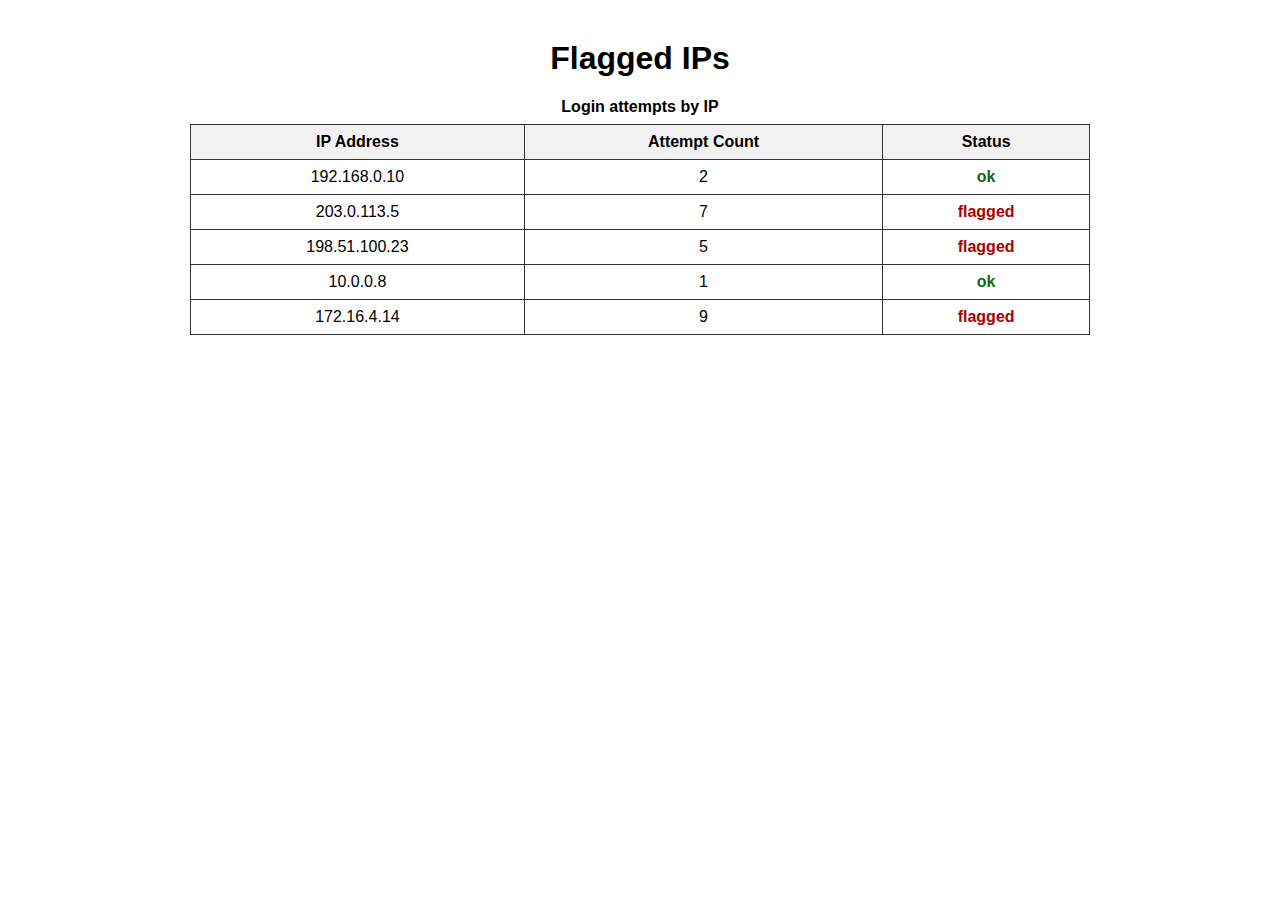
<file: security/index.html>
<!DOCTYPE html>
<html lang="en">
<head>
  <meta charset="UTF-8" />
  <title>Flagged IPs</title>
  <style>
    /* Basic table styling for readability */
    body { font-family: Arial, sans-serif; }
    .container { max-width: 900px; margin: 40px auto; padding: 0 16px; }
    h1 { text-align: center; }
    table { border-collapse: collapse; width: 100%; margin-top: 16px; }
    th, td { border: 1px solid #333; padding: 8px; text-align: center; }
    th { background-color: #f2f2f2; }
    caption { caption-side: top; font-weight: bold; margin-bottom: 8px; }
    .status-ok { color: #116611; font-weight: bold; }
    .status-flagged { color: #aa0000; font-weight: bold; }
    .error { color: #aa0000; margin-top: 12px; }
  </style>
</head>
<body>
  <div class="container">
    <h1>Flagged IPs</h1>

    <!-- Table structure; rows will be injected by JavaScript -->
    <table id="ipTable">
      <caption>Login attempts by IP</caption>
      <thead>
        <tr>
          <th>IP Address</th>
          <th>Attempt Count</th>
          <th>Status</th>
        </tr>
      </thead>
      <tbody></tbody>
    </table>

    <!-- Area to show any loading or fetch errors -->
    <div id="error" class="error" aria-live="polite"></div>
  </div>

  <script>
    // Note: Browsers block fetch() from local files when opened via file://
    // To avoid this, run a local server (see instructions below).
    // This script fetches flagged_ips.json, then renders rows in the table.

    async function loadFlaggedIPs() {
      const errorEl = document.getElementById('error');
      const tbody = document.querySelector('#ipTable tbody');

      try {
        const response = await fetch('flagged_ips.json', { cache: 'no-store' });
        if (!response.ok) {
          throw new Error(`Failed to load JSON (status ${response.status})`);
        }
        const data = await response.json();

        // Validate basic structure before rendering
        if (!Array.isArray(data)) {
          throw new Error('JSON root must be an array of entries');
        }

        // Clear existing rows
        tbody.innerHTML = '';

        // Render each entry into a table row
        data.forEach((item) => {
          // Fallbacks and simple validation
          const ip = item.ip ?? '';
          const attempts = Number.isInteger(item.attempts) ? item.attempts : 0;

          // If status is missing, derive it from attempts rule (>=5 => flagged)
          const status = item.status ?? (attempts >= 5 ? 'flagged' : 'ok');
          const statusClass = status === 'flagged' ? 'status-flagged' : 'status-ok';

          const tr = document.createElement('tr');
          tr.innerHTML = `
            <td>${ip}</td>
            <td>${attempts}</td>
            <td class="${statusClass}">${status}</td>
          `;
          tbody.appendChild(tr);
        });
      } catch (err) {
        errorEl.textContent = `Error: ${err.message}`;
      }
    }

    // Kick off loading once the page is ready
    document.addEventListener('DOMContentLoaded', loadFlaggedIPs);
  </script>
</body>
</html>
</file>
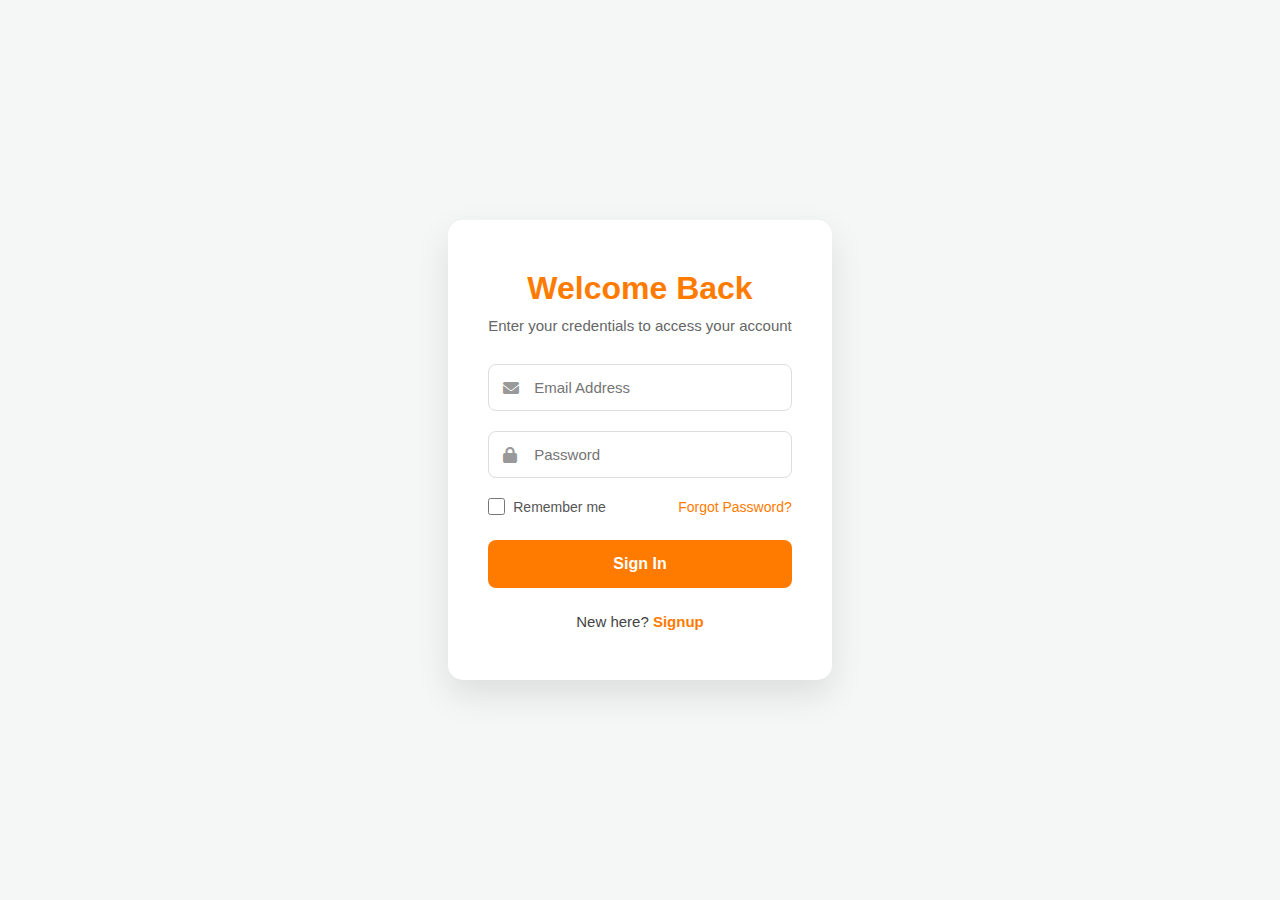
<file: E-Commerce1/login.html>
<!DOCTYPE html>
<html lang="en">
<head>
    <meta charset="UTF-8">
    <meta name="viewport" content="width=device-width, initial-scale=1.0">
    <title>Login | Premium E-Commerce</title>
    <link rel="stylesheet" href="https://cdnjs.cloudflare.com/ajax/libs/font-awesome/6.0.0/css/all.min.css">
    <link rel="stylesheet" href="login.css">
</head>
<body>

    <div class="login-container">
        <div class="form-card">
            <h1>Welcome Back</h1>
            <p class="subtitle">Enter your credentials to access your account</p>

            <form id="loginForm">
                <div class="input-group">
                    <i class="fa-solid fa-envelope"></i>
                    <input type="email" id="loginEmail" placeholder="Email Address" required>
                </div>
                
                <div class="input-group">
                    <i class="fa-solid fa-lock"></i>
                    <input type="password" id="loginPassword" placeholder="Password" required>
                </div>
                
                <div class="login-footer">
                    <div class="remember-container">
                        <input type="checkbox" id="remember">
                        <label for="remember">Remember me</label>
                    </div>
                    <a href="javascript:void(0)" onclick="forgotPassword()" class="orange-link forgot-pass">Forgot Password?</a>
                </div>

                <p id="loginErrorMessage" class="error-text"></p>

                <button type="submit" class="btn-primary">Sign In</button>
            </form>

            <p class="footer-text">
                New here? <a href="signup.html" class="orange-link"><strong>Signup</strong></a>
            </p>
        </div>
    </div>

    <script src="login.js"></script>
</body>
</html>
</file>
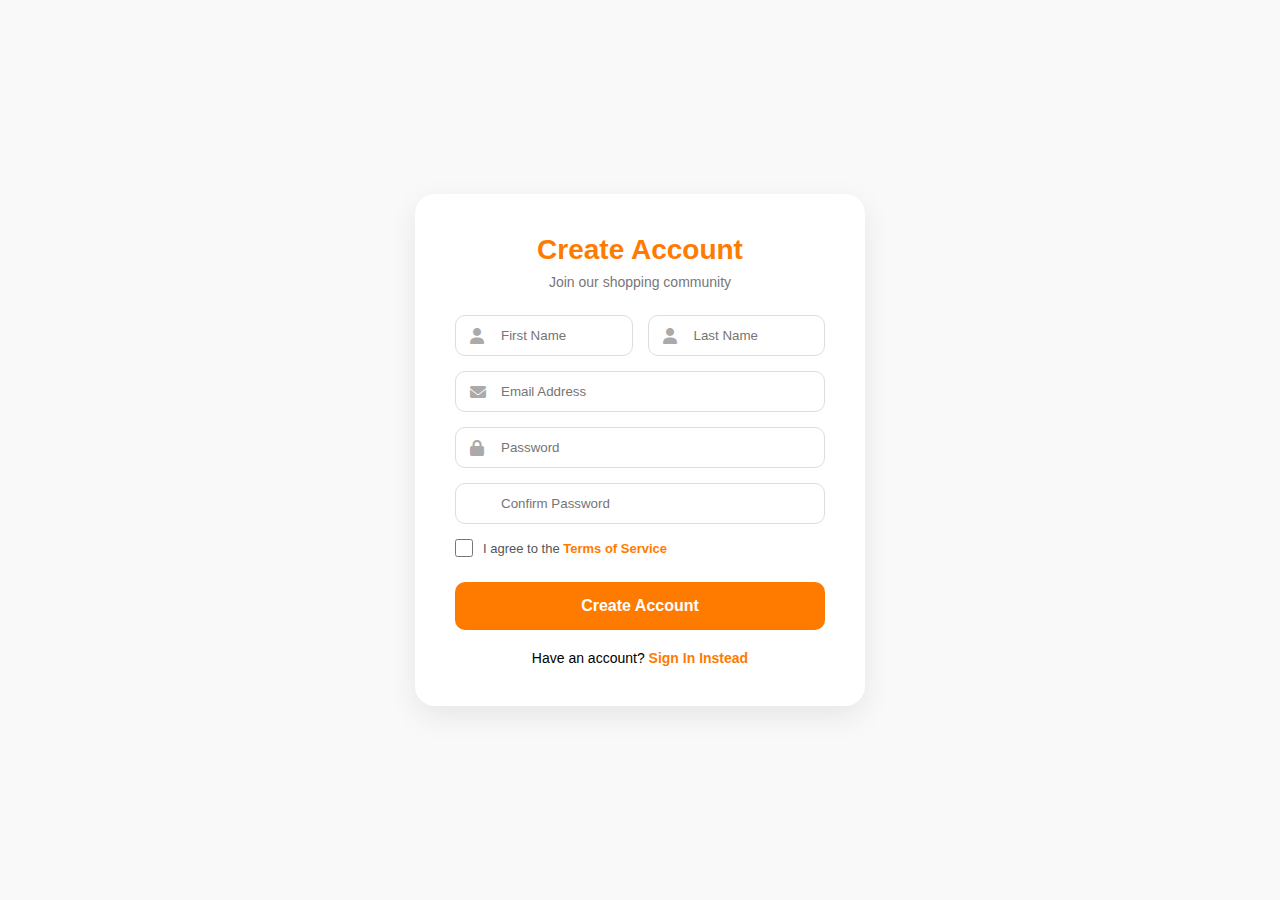
<file: E-Commerce1/signup.html>
<!DOCTYPE html>
<html lang="en">
<head>
    <meta charset="UTF-8">
    <meta name="viewport" content="width=device-width, initial-scale=1.0">
    <title>Create Account | E-Commerce</title>
    <link rel="stylesheet" href="https://cdnjs.cloudflare.com/ajax/libs/font-awesome/6.0.0/css/all.min.css">
    <link rel="stylesheet" href="signup.css">
</head>
<body>

    <div class="registration-container">
        <div class="form-card">
            <h1>Create Account</h1>
            <p class="subtitle">Join our shopping community</p>

            <form id="registrationForm">
                <div class="input-row">
                    <div class="input-group">
                        <i class="fa-solid fa-user"></i>
                        <input type="text" id="firstName" placeholder="First Name" required>
                    </div>
                    <div class="input-group">
                        <i class="fa-solid fa-user"></i>
                        <input type="text" id="lastName" placeholder="Last Name" required>
                    </div>
                </div>

                <div class="input-group">
                    <i class="fa-solid fa-envelope"></i>
                    <input type="email" id="email" placeholder="Email Address" required>
                </div>
                
                <div class="input-group">
                    <i class="fa-solid fa-lock"></i>
                    <input type="password" id="password" placeholder="Password" required>
                </div>

                <div class="input-group">
                    <i class="fa-solid fa-shield-halved"></i>
                    <input type="password" id="confirmPassword" placeholder="Confirm Password" required>
                </div>
                
                <p id="errorMessage" class="error-text"></p>

                <div class="terms-container">
                    <input type="checkbox" id="terms">
                    <label for="terms">I agree to the <a href="https://www.shopify.com/legal/terms" target="_blank" class="orange-link">Terms of Service</a></label>
                </div>

                <button type="submit" class="btn-primary">Create Account</button>
            </form>

            <p class="footer-text">
                Have an account? <a href="login.html" class="orange-link">Sign In Instead</a>
            </p>
        </div>
    </div>

    <script src="signup.js"></script>
</body>
</html>
</file>
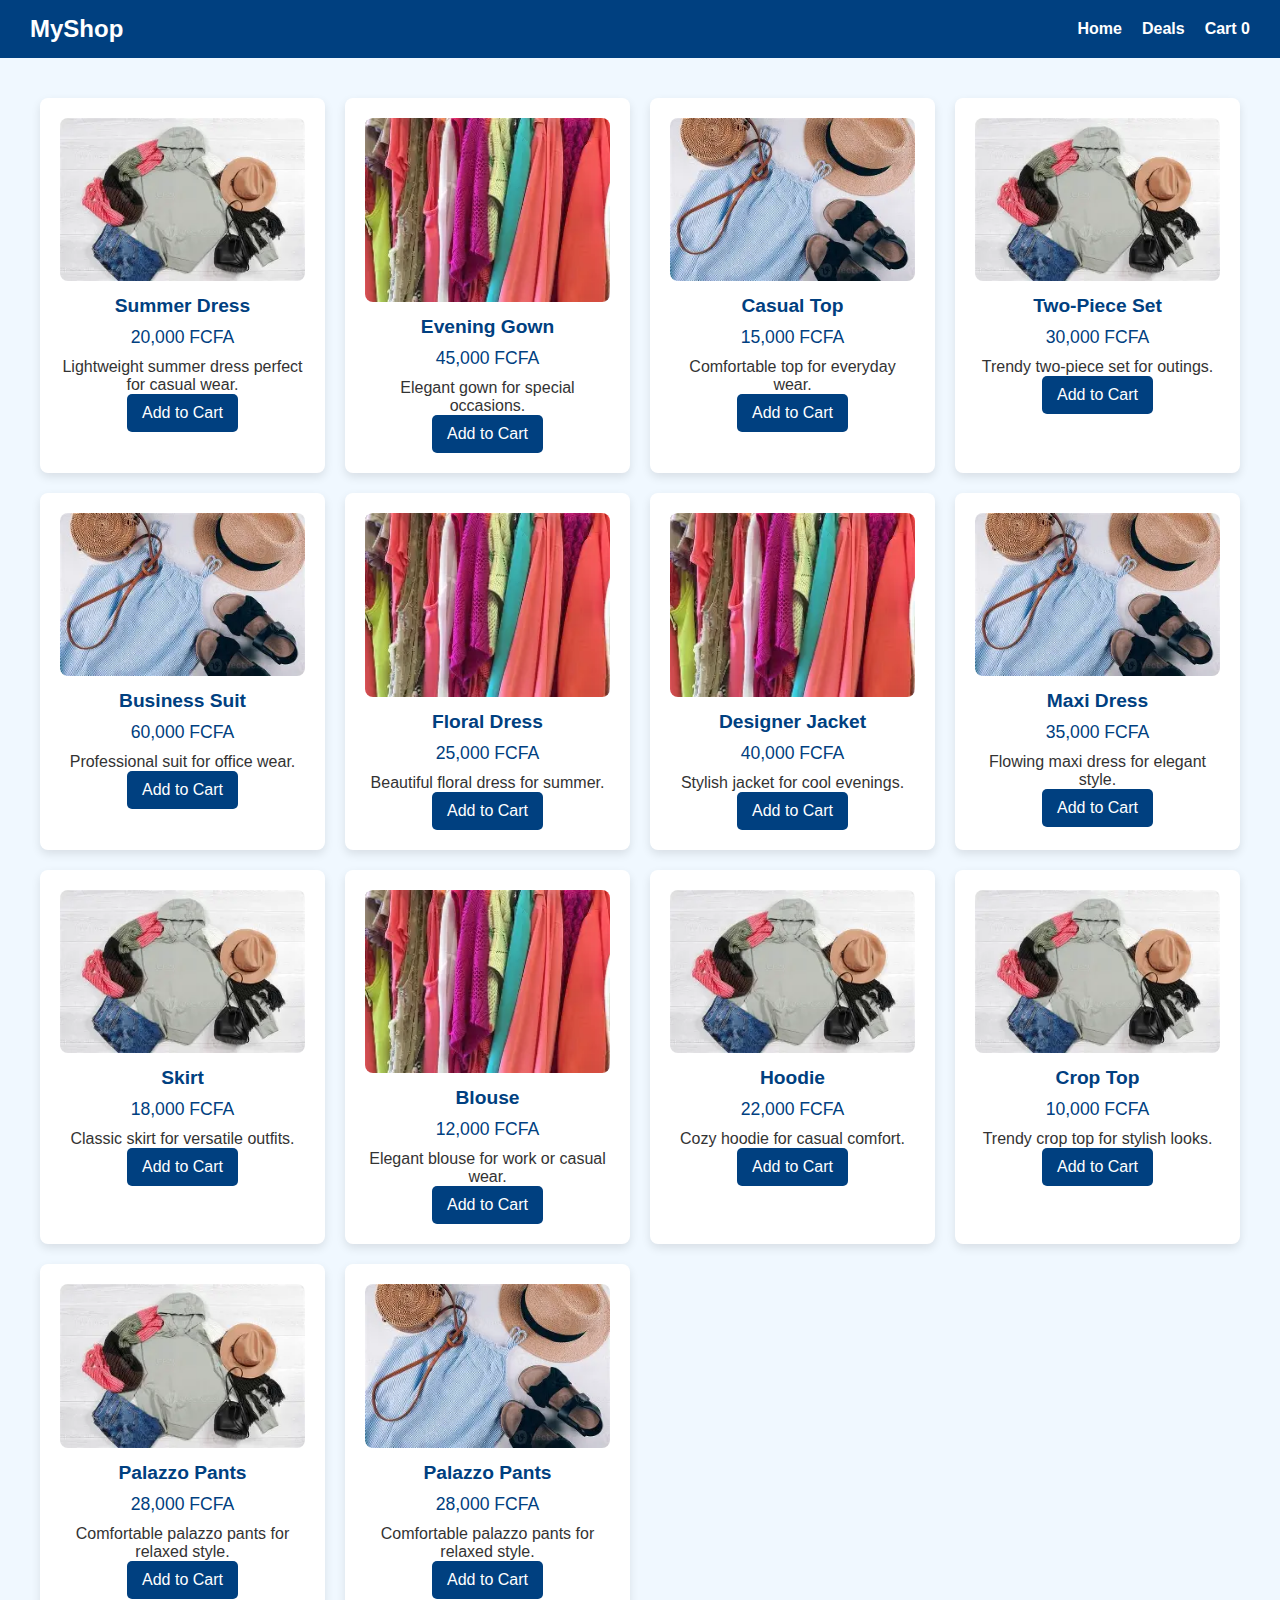
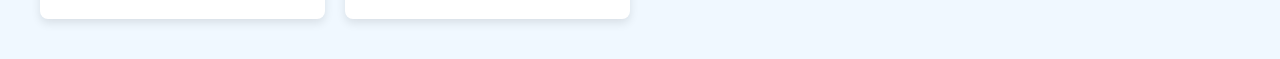
<file: Trello Authentication/landingpage.html>
<!DOCTYPE html>
<html lang="en">
<head>
  <meta charset="UTF-8">
  <meta name="viewport" content="width=device-width, initial-scale=1.0">
  <title>Product Landing Page</title>
  <link rel="stylesheet" href="style.css">
</head>
<body>
  <!-- Header -->
  <header>
    <div class="logo">MyShop</div>
    <nav>
      <ul>
        <li><a href="#">Home</a></li>
        <li><a href="#">Deals</a></li>
        <li><a href="#">Cart <span id="cart-count">0</span></a></li>
      </ul>
    </nav>
  </header>

  <!-- Product Section -->
  <main class="product-grid">
    <!-- Female Clothes Products -->
    <!-- NOTE: Replace the placeholder.com links with your actual image URLs or local file paths -->

    <div class="product-container">
      <div class="product-images">
        <!-- IMAGE: Summer Dress -->
        <img src="OIP (1).webp" alt="Summer Dress" loading="lazy">
      </div>
      <div class="product-details">
        <h1>Summer Dress</h1>
        <p class="price">20,000 FCFA</p>
        <p class="description">Lightweight summer dress perfect for casual wear.</p>
        <button class="add-to-cart">Add to Cart</button>
      </div>
    </div>

    <div class="product-container">
      <div class="product-images">
        <!-- IMAGE: Evening Gown -->
        <img src="OIP (2).webp" alt="Evening Gown" loading="lazy">
      </div>
      <div class="product-details">
        <h1>Evening Gown</h1>
        <p class="price">45,000 FCFA</p>
        <p class="description">Elegant gown for special occasions.</p>
        <button class="add-to-cart">Add to Cart</button>
      </div>
    </div>

    <div class="product-container">
      <div class="product-images">
        <!-- IMAGE: Casual Top -->
        <img src="OIP.webp" alt="Casual Top" loading="lazy">
      </div>
      <div class="product-details">
        <h1>Casual Top</h1>
        <p class="price">15,000 FCFA</p>
        <p class="description">Comfortable top for everyday wear.</p>
        <button class="add-to-cart">Add to Cart</button>
      </div>
    </div>

    <div class="product-container">
      <div class="product-images">
        <!-- IMAGE: Two-Piece Set -->
        <img src="OIP (1).webp" alt="Two-Piece Set" loading="lazy">
      </div>
      <div class="product-details">
        <h1>Two-Piece Set</h1>
        <p class="price">30,000 FCFA</p>
        <p class="description">Trendy two-piece set for outings.</p>
        <button class="add-to-cart">Add to Cart</button>
      </div>
    </div>

    <div class="product-container">
      <div class="product-images">
        <!-- IMAGE: Business Suit -->
        <img src="OIP.webp" alt="Business Suit" loading="lazy">
      </div>
      <div class="product-details">
        <h1>Business Suit</h1>
        <p class="price">60,000 FCFA</p>
        <p class="description">Professional suit for office wear.</p>
        <button class="add-to-cart">Add to Cart</button>
      </div>
    </div>

    <div class="product-container">
      <div class="product-images">
        <!-- IMAGE: Floral Dress -->
        <img src="OIP (2).webp" alt="Floral Dress" loading="lazy">
      </div>
      <div class="product-details">
        <h1>Floral Dress</h1>
        <p class="price">25,000 FCFA</p>
        <p class="description">Beautiful floral dress for summer.</p>
        <button class="add-to-cart">Add to Cart</button>
      </div>
    </div>

    <div class="product-container">
      <div class="product-images">
        <!-- IMAGE: Designer Jacket -->
        <img src="OIP (2).webp" alt="Designer Jacket" loading="lazy">
      </div>
      <div class="product-details">
        <h1>Designer Jacket</h1>
        <p class="price">40,000 FCFA</p>
        <p class="description">Stylish jacket for cool evenings.</p>
        <button class="add-to-cart">Add to Cart</button>
      </div>
    </div>

    <div class="product-container">
      <div class="product-images">
        <!-- IMAGE: Maxi Dress -->
        <img src="OIP.webp" alt="Maxi Dress" loading="lazy">
      </div>
      <div class="product-details">
        <h1>Maxi Dress</h1>
        <p class="price">35,000 FCFA</p>
        <p class="description">Flowing maxi dress for elegant style.</p>
        <button class="add-to-cart">Add to Cart</button>
      </div>
    </div>

    <div class="product-container">
      <div class="product-images">
        <!-- IMAGE: Skirt -->
        <img src="OIP (1).webp" alt="Skirt" loading="lazy">
      </div>
      <div class="product-details">
        <h1>Skirt</h1>
        <p class="price">18,000 FCFA</p>
        <p class="description">Classic skirt for versatile outfits.</p>
        <button class="add-to-cart">Add to Cart</button>
      </div>
    </div>

    <div class="product-container">
      <div class="product-images">
        <!-- IMAGE: Blouse -->
        <img src="OIP (2).webp" alt="Blouse" loading="lazy">
      </div>
      <div class="product-details">
        <h1>Blouse</h1>
        <p class="price">12,000 FCFA</p>
        <p class="description">Elegant blouse for work or casual wear.</p>
        <button class="add-to-cart">Add to Cart</button>
      </div>
    </div>

    <div class="product-container">
      <div class="product-images">
        <!-- IMAGE: Hoodie -->
        <img src="OIP (1).webp" alt="Hoodie" loading="lazy">
      </div>
      <div class="product-details">
        <h1>Hoodie</h1>
        <p class="price">22,000 FCFA</p>
        <p class="description">Cozy hoodie for casual comfort.</p>
        <button class="add-to-cart">Add to Cart</button>
      </div>
    </div>

    <div class="product-container">
      <div class="product-images">
        <!-- IMAGE: Crop Top -->
        <img src="OIP (1).webp" alt="Crop Top" loading="lazy">
      </div>
      <div class="product-details">
        <h1>Crop Top</h1>
        <p class="price">10,000 FCFA</p>
        <p class="description">Trendy crop top for stylish looks.</p>
        <button class="add-to-cart">Add to Cart</button>
      </div>
    </div>

    <div class="product-container">
      <div class="product-images">
        <!-- IMAGE: Palazzo Pants -->
        <img src="OIP (1).webp" alt="Palazzo Pants" loading="lazy">
      </div>
      <div class="product-details">
        <h1>Palazzo Pants</h1>
        <p class="price">28,000 FCFA</p>
        <p class="description">Comfortable palazzo pants for relaxed style.</p>
        <button class="add-to-cart">Add to Cart</button>
      </div>
    </div>

    <div class="product-container">
      <div class="product-images">
        <!-- IMAGE: Sweater -->
        <img src="OIP.webp" alt="Sweater" loading="lazy">
      </div>
      <div class="product-details">
        <h1>Palazzo Pants</h1>
        <p class="price">28,000 FCFA</p>
        <p class="description">Comfortable palazzo pants for relaxed style.</p>
        <button class="add-to-cart">Add to Cart</button>
      </div>
    </div>
</file>
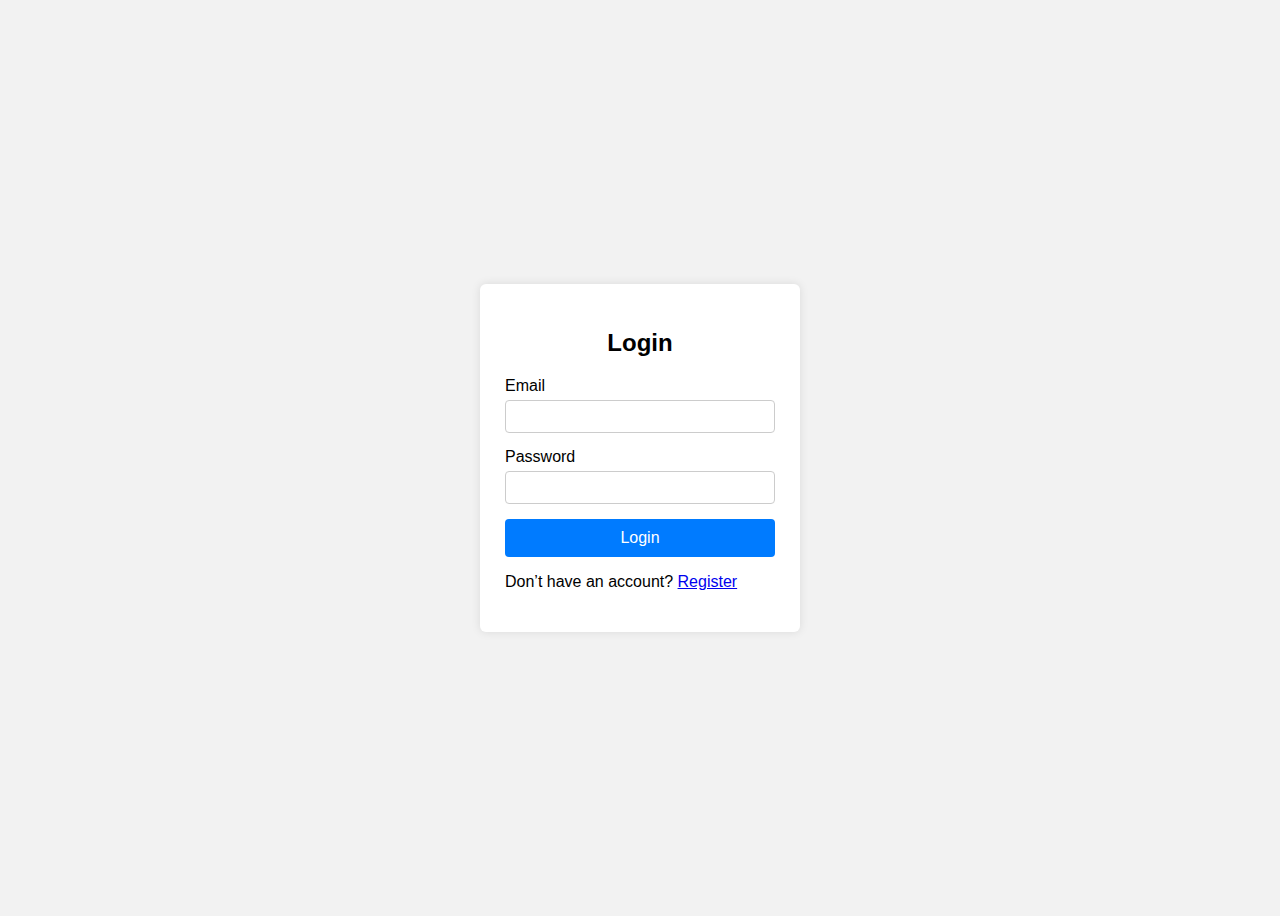
<file: Trello Authentication/login.html>
<!DOCTYPE html>
<html lang="en">
<head>
    <meta charset="UTF-8">
    <title>Login</title>
    <link rel="stylesheet" href="login.css">
</head>
<body>

    <div class="login-container">
        <h2>Login</h2>

        <form id="loginForm">
            <div class="input-group">
                <label>Email</label>
                <input type="email" id="email" required>
            </div>

            <div class="input-group">
                <label>Password</label>
                <input type="password" id="password" required>
            </div>

            <button type="button" class="login-btn" onclick="goToLanding()">Login</button>

            <p class="register-text">
                Don’t have an account?
                <a href="signup.html">Register</a>
            </p>

            <p class="error" id="errorMsg"></p>
        </form>
    </div>

    <script src="login.js"></script>
</body>
</html>
</file>
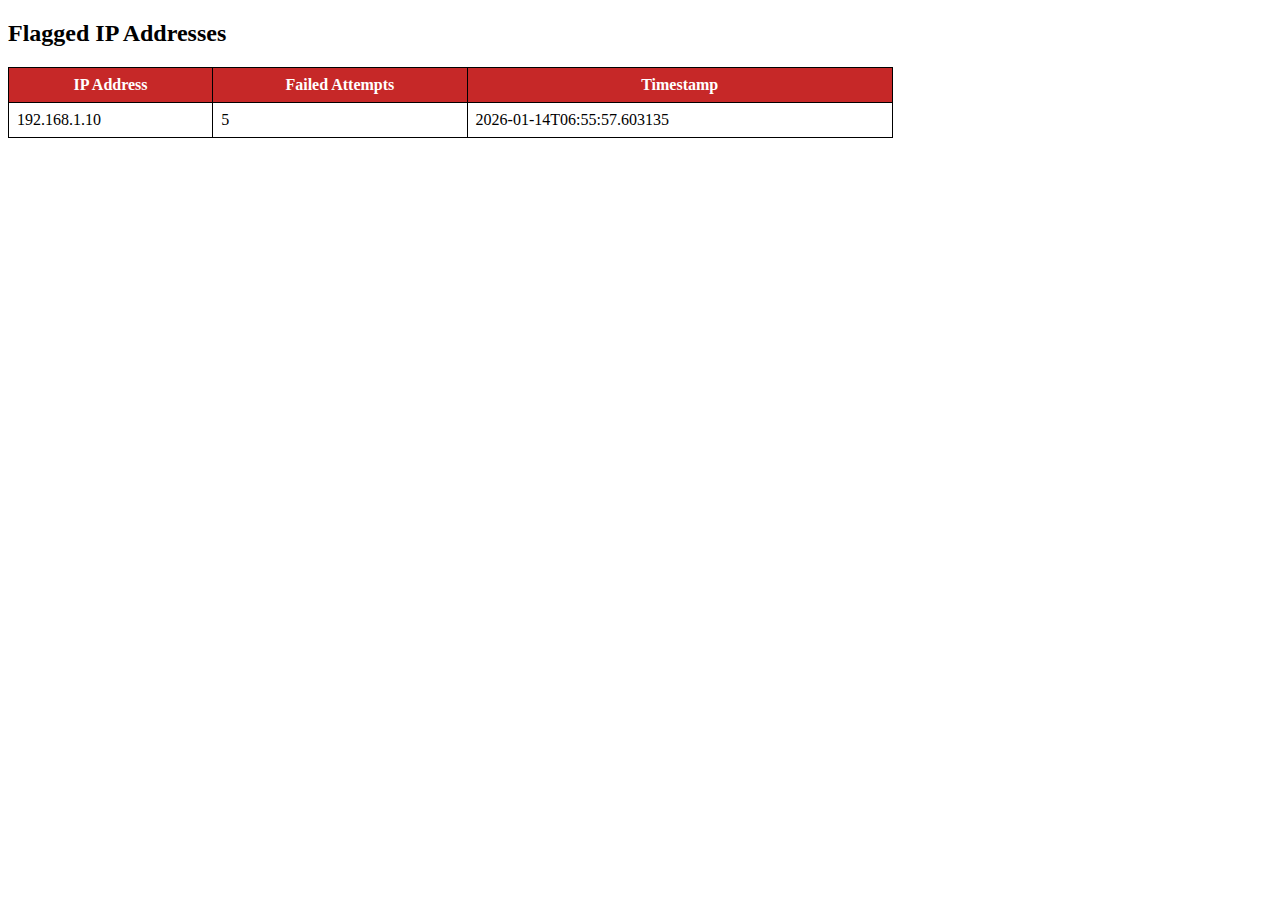
<file: security1/ui/flagged_ips.html>
<!DOCTYPE html>
    <html>
    <head>
        <title>Suspicious IP Report</title>
        <style>
            table { border-collapse: collapse; width: 70%; }
            th, td { border: 1px solid black; padding: 8px; }
            th { background-color: #c62828; color: white; }
        </style>
    </head>
    <body>
        <h2>Flagged IP Addresses</h2>
        <table>
            <tr>
                <th>IP Address</th>
                <th>Failed Attempts</th>
                <th>Timestamp</th>
            </tr>
            
        <tr>
            <td>192.168.1.10</td>
            <td>5</td>
            <td>2026-01-14T06:55:57.603135</td>
        </tr>
        
        </table>
    </body>
    </html>
</file>
<file: E-Commerce1/login.css>
* {
    box-sizing: border-box;
    font-family: 'Segoe UI', Roboto, sans-serif;
    margin: 0;
    padding: 0;
}

body {
    background-color: #f4f7f6;
    display: flex;
    justify-content: center;
    align-items: center;
    min-height: 100vh;
}

.form-card {
    background: #ffffff;
    padding: 50px 40px;
    border-radius: 15px;
    box-shadow: 0 15px 35px rgba(0,0,0,0.1);
    width: 100%;
    max-width: 420px;
    text-align: center;
}

h1 {
    color: #ff7b00; /* Same orange as registration */
    font-size: 32px;
    margin-bottom: 10px;
}

.subtitle {
    color: #666;
    font-size: 15px;
    margin-bottom: 30px;
}

.input-group {
    position: relative;
    width: 100%;
    margin-bottom: 20px;
}

.input-group i {
    position: absolute;
    left: 15px;
    top: 50%;
    transform: translateY(-50%);
    color: #999;
}

input:not([type="checkbox"]) {
    width: 100%;
    padding: 14px 15px 14px 45px;
    border: 1.2px solid #ddd;
    border-radius: 8px;
    outline: none;
    font-size: 15px;
    transition: 0.3s ease;
}

/* Yellow-Orange glow on focus to match registration */
input:not([type="checkbox"]):focus {
    border-color: #ffb800;
    box-shadow: 0 0 10px rgba(255, 184, 0, 0.3);
}

.login-footer {
    display: flex;
    justify-content: space-between;
    align-items: center;
    margin: 15px 0 25px;
    font-size: 14px;
}

.remember-container {
    display: flex;
    align-items: center;
    gap: 8px;
    color: #555;
}

input[type="checkbox"] {
    accent-color: #007bff; /* Blue thick mark as requested */
    width: 17px;
    height: 17px;
    cursor: pointer;
}

.btn-primary {
    background-color: #ff7b00;
    color: white;
    width: 100%;
    padding: 15px;
    border: none;
    border-radius: 8px;
    font-size: 16px;
    font-weight: bold;
    cursor: pointer;
    transition: 0.3s;
}

.btn-primary:hover {
    background-color: #e66e00;
}

.orange-link {
    color: #ff7b00;
    text-decoration: none;
}

.footer-text {
    margin-top: 25px;
    color: #444;
    font-size: 15px;
}
</file>
<file: E-Commerce1/signup.css>
* {
    box-sizing: border-box;
    font-family: 'Segoe UI', Tahoma, Geneva, Verdana, sans-serif;
    margin: 0;
    padding: 0;
}

body {
    background-color: #f9f9f9;
    display: flex;
    justify-content: center;
    align-items: center;
    min-height: 100vh;
}

.form-card {
    background: #ffffff;
    padding: 40px;
    border-radius: 20px;
    box-shadow: 0 10px 30px rgba(0,0,0,0.08);
    width: 100%;
    max-width: 450px;
}

h1 {
    color: #ff7b00;
    font-size: 28px;
    margin-bottom: 8px;
    text-align: center;
}

.subtitle {
    color: #777;
    font-size: 14px;
    margin-bottom: 25px;
    text-align: center;
}

.input-row {
    display: flex;
    gap: 15px;
}

.input-group {
    position: relative;
    width: 100%;
    margin-bottom: 15px;
}

.input-group i {
    position: absolute;
    left: 15px;
    top: 50%;
    transform: translateY(-50%);
    color: #aaa;
    transition: 0.3s;
}

/* Style for text/email/password inputs */
input:not([type="checkbox"]) {
    width: 100%;
    padding: 12px 15px 12px 45px;
    border: 1.5px solid #ddd;
    border-radius: 10px;
    outline: none;
    transition: all 0.3s ease;
}

/* THE HOVER EFFECT: Yellow-Orange glow on the outside lines */
input:not([type="checkbox"]):hover, 
input:not([type="checkbox"]):focus {
    border-color: #ffb800; 
    box-shadow: 0 0 8px rgba(255, 184, 0, 0.4);
}

input:focus + i {
    color: #ff7b00;
}

/* TERMS BOX ALIGNMENT & BLUE TICK */
.terms-container {
    display: flex;
    align-items: center;
    justify-content: flex-start; /* Aligned to the left */
    gap: 10px;
    margin: 15px 0;
    font-size: 13px;
    color: #555;
}

input[type="checkbox"] {
    accent-color: #007bff; /* This makes the tick blue */
    width: 18px;
    height: 18px;
    cursor: pointer;
}

.orange-link {
    color: #ff7b00;
    text-decoration: none;
    font-weight: bold;
}

.btn-primary {
    background-color: #ff7b00;
    color: white;
    width: 100%;
    padding: 15px;
    border: none;
    border-radius: 10px;
    font-size: 16px;
    font-weight: bold;
    cursor: pointer;
    transition: 0.3s;
    margin-top: 10px;
}

.btn-primary:hover {
    background-color: #e66e00;
}

.error-text {
    color: #e74c3c;
    font-size: 13px;
    display: none;
    margin-bottom: 10px;
    text-align: left;
}

.footer-text {
    margin-top: 20px;
    font-size: 14px;
    text-align: center;
}
</file>
<file: Trello Authentication/login.css>
* {
    box-sizing: border-box;
    font-family: Arial, sans-serif;
}

body {
    background-color: #f2f2f2;
    height: 100vh;
    display: flex;
    justify-content: center;
    align-items: center;
}

.login-container {
    background: #fff;
    padding: 25px;
    width: 320px;
    border-radius: 6px;
    box-shadow: 0 0 10px rgba(0,0,0,0.1);
}

.login-container h2 {
    text-align: center;
    margin-bottom: 20px;
}

.input-group {
    margin-bottom: 15px;
}

.input-group label {
    display: block;
    margin-bottom: 5px;
}

.input-group input {
    width: 100%;
    padding: 8px;
    border: 1px solid #ccc;
    border-radius: 4px;
}

button {
    width: 100%;
    padding: 10px;
    background: #007BFF;
    border: none;
    color: white;
    font-size: 16px;
    cursor: pointer;
    border-radius: 4px;
}

button:hover {
    background: #0056b3;
}

.error {
    color: red;
    text-align: center;
    margin-top: 10px;
}
</file>
<file: Trello Authentication/style.css>
/* Reset */
* {
  margin: 0;
  padding: 0;
  box-sizing: border-box;
}

/* General */
body {
  font-family: Arial, sans-serif;
  background-color: #f0f8ff; /* light blue background */
  color: #333;
}

/* Header */
header {
  background-color: #004080; /* deep blue */
  color: white;
  padding: 15px 30px;
  display: flex;
  justify-content: space-between;
  align-items: center;
}

header .logo {
  font-size: 1.5em;
  font-weight: bold;
}

header nav ul {
  list-style: none;
  display: flex;
  gap: 20px;
}

header nav a {
  color: white;
  text-decoration: none;
  font-weight: bold;
}

/* Product Grid */
.product-grid {
  display: grid;
  grid-template-columns: repeat(auto-fit, minmax(250px, 1fr));
  gap: 20px;
  padding: 40px;
}

/* Product Card */
.product-container {
  background: white;
  border-radius: 8px;
  box-shadow: 0 4px 10px rgba(0,0,0,0.1);
  padding: 20px;
  text-align: center;
}

.product-images img {
  width: 100%;
  border-radius: 8px;
}

.product-details h1 {
  font-size: 1.2em;
  margin: 10px 0;
  color: #004080; /* blue titles */
}

.price {
  font-size: 1.1em;
  color: #004080; /* blue price */
  margin-bottom: 10px;
}

button {
  background-color: #004080; /* blue button */
  color: white;
  border: none;
  padding: 10px 15px;
  font-size: 1em;
  cursor: pointer;
  border-radius: 5px;
}

button:hover {
  background-color: #0066cc; /* lighter blue hover */
}

/* Footer */
footer {
  text-align: center;
  padding: 20px;
  background-color: #004080;
  color: white;
  margin-top: 40px;
}
</file>
